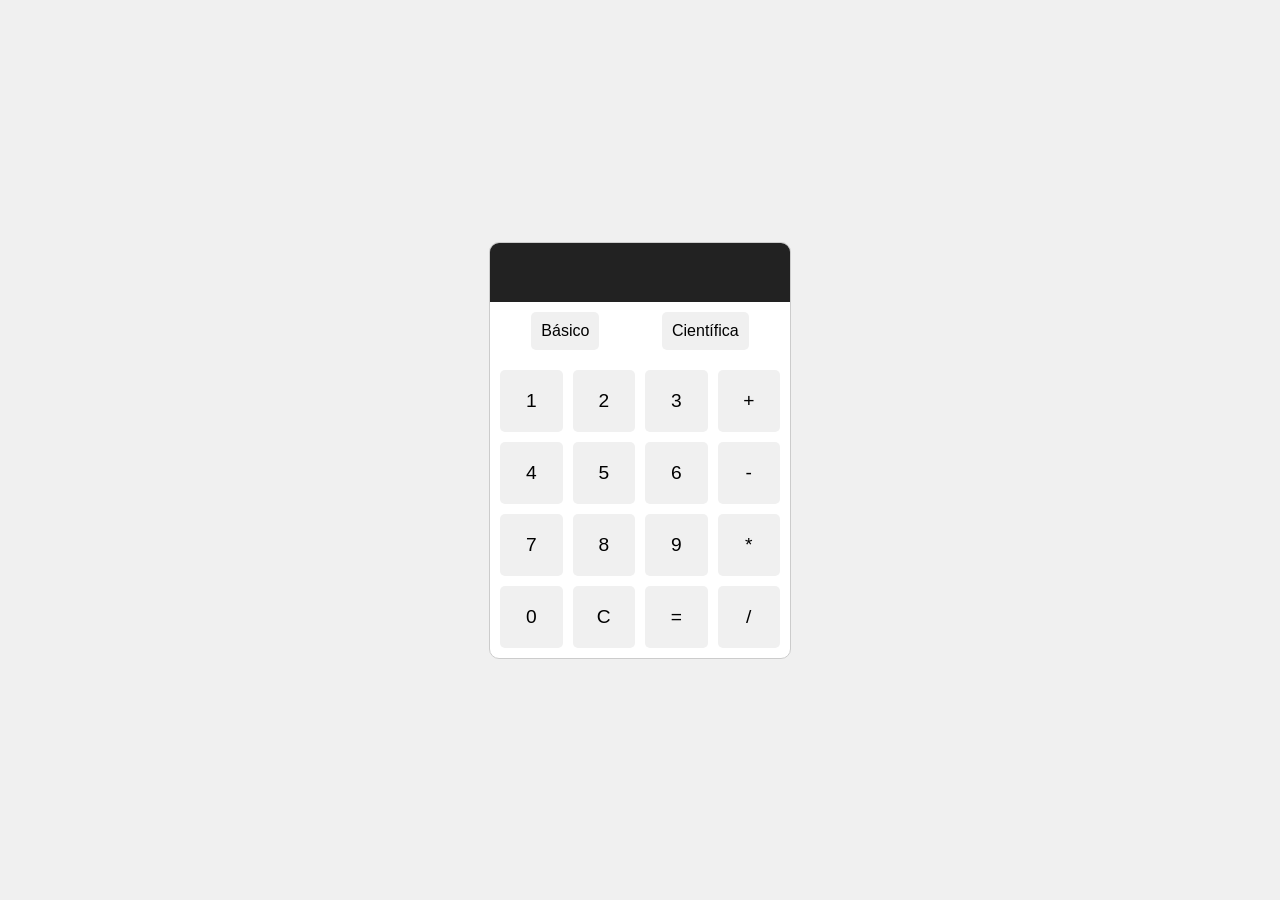
<file: index.html>
<!DOCTYPE html>
<html lang="es">
<head>
    <meta charset="UTF-8">
    <meta name="viewport" content="width=device-width, initial-scale=1.0">
    <title>Calculadora Científica</title>
    <link rel="stylesheet" href="css/style.css">
</head>
<body>
    <div class="calculator">
        <div class="display">
            <input type="text" id="display" disabled>
        </div>
        <div class="mode-buttons">
            <button onclick="setMode('basic')">Básico</button>
            <button onclick="setMode('scientific')">Científica</button>
        </div>
        <div class="buttons basic">
            <button onclick="appendNumber('1')">1</button>
            <button onclick="appendNumber('2')">2</button>
            <button onclick="appendNumber('3')">3</button>
            <button onclick="setOperation('+')">+</button>
            <button onclick="appendNumber('4')">4</button>
            <button onclick="appendNumber('5')">5</button>
            <button onclick="appendNumber('6')">6</button>
            <button onclick="setOperation('-')">-</button>
            <button onclick="appendNumber('7')">7</button>
            <button onclick="appendNumber('8')">8</button>
            <button onclick="appendNumber('9')">9</button>
            <button onclick="setOperation('*')">*</button>
            <button onclick="appendNumber('0')">0</button>
            <button onclick="clearDisplay()">C</button>
            <button onclick="calculate()">=</button>
            <button onclick="setOperation('/')">/</button>
        </div>
        <div class="buttons scientific">
            <!-- Botones científicos -->
            <button onclick="setOperation('^')">^</button>
            <button onclick="sqrt()">√</button>
            <button onclick="log()">log</button>
            <button onclick="sin()">sin</button>
            <button onclick="cos()">cos</button>
            <button onclick="tan()">tan</button>
            <button onclick="factorial()">!</button>
        </div>
    </div>
    <script src="js/calculadora.js"></script>
</body>
</html>
</file>
<file: css/style.css>
body {
  display: flex;
  justify-content: center;
  align-items: center;
  height: 100vh;
  background-color: #f0f0f0;
  margin: 0;
}

.calculator {
  width: 300px;
  border: 1px solid #ccc;
  border-radius: 10px;
  overflow: hidden;
  background-color: #fff;
  transition: width 0.3s;
}

.calculator.scientific-mode {
  width: 500px;
}

.display {
  background-color: #222;
  color: #fff;
  text-align: right;
  padding: 10px;
}

.display input {
  width: 100%;
  border: none;
  background: none;
  color: #fff;
  font-size: 2em;
  text-align: right;
}

.mode-buttons {
  display: flex;
  justify-content: space-around;
  padding: 10px;
}

.mode-buttons button {
  padding: 10px;
  font-size: 1em;
  border: none;
  background-color: #f0f0f0;
  cursor: pointer;
  border-radius: 5px;
}

.mode-buttons button:hover {
  background-color: #ddd;
}

.buttons {
  display: grid;
  grid-template-columns: repeat(4, 1fr);
  gap: 10px;
  padding: 10px;
}

.buttons button {
  padding: 20px;
  font-size: 1.2em;
  border: none;
  background-color: #f0f0f0;
  cursor: pointer;
  border-radius: 5px;
}

.buttons button:hover {
  background-color: #ddd;
}

.scientific {
  display: none;
}

.calculator.scientific-mode .scientific {
  display: grid;
}
</file>
<file: CalculadoraJavaScript/styles/calculadora.css>
body {
    display: flex;
    justify-content: center;
    align-items: center;
    height: 100vh;
    background-color: #f0f0f0;
    margin: 0;
}

.calculator {
    width: 300px;
    border: 1px solid #ccc;
    border-radius: 10px;
    overflow: hidden;
    background-color: #fff;
    transition: width 0.3s;
}

.calculator.scientific-mode {
    width: 500px;
}

.display {
    background-color: #222;
    color: #fff;
    text-align: right;
    padding: 10px;
}

.display input {
    width: 100%;
    border: none;
    background: none;
    color: #fff;
    font-size: 2em;
    text-align: right;
}

.mode-buttons {
    display: flex;
    justify-content: space-around;
    padding: 10px;
}

.mode-buttons button {
    padding: 10px;
    font-size: 1em;
    border: none;
    background-color: #f0f0f0;
    cursor: pointer;
    border-radius: 5px;
}

.mode-buttons button:hover {
    background-color: #ddd;
}

.buttons {
    display: grid;
    grid-template-columns: repeat(4, 1fr);
    gap: 10px;
    padding: 10px;
}

.buttons button {
    padding: 20px;
    font-size: 1.2em;
    border: none;
    background-color: #f0f0f0;
    cursor: pointer;
    border-radius: 5px;
}

.buttons button:hover {
    background-color: #ddd;
}

.scientific {
    display: none;
}

.calculator.scientific-mode .scientific {
    display: grid;
}
</file>
